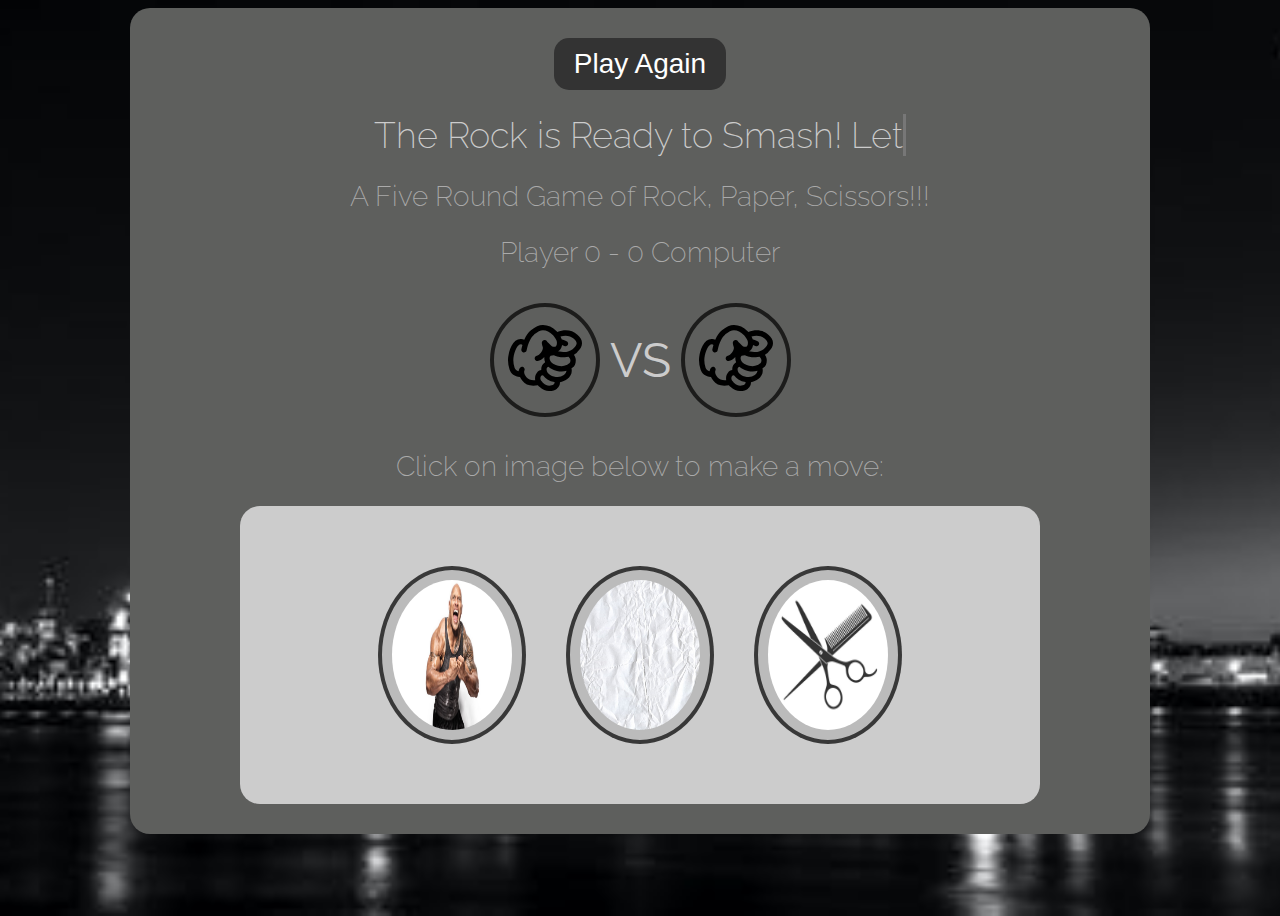
<file: index.html>
<!DOCTYPE html>
<html lang="en">
  <head>
    <meta charset="UTF-8" />
    <meta http-equiv="X-UA-Compatible" content="IE=edge" />
    <meta name="viewport" content="width=device-width, initial-scale=1.0" />
    <link rel="stylesheet" href="type.css" />
    <link rel="stylesheet" href="style.css" />
    <title>rps-scissors</title>
  </head>
  <body>
    <div id="container" class="container">
      <button id="again" class="btn again">Play Again</button>
      <!-- I got the idea for the typeWriter effect from a tutorial from Brad Traversy the code inside the span tag and the code inside the script.js https://www.youtube.com/watch?v=POX3dT-pB4E-->
      <h1>
        The Rock is Ready to Smash!
        <span
          class="txt-type"
          data-wait="3000"
          data-words='["Lets Play", "Rock", "Paper", "Scissors"]'
        ></span>
      </h1>
      <h2>A Five Round Game of Rock, Paper, Scissors!!!</h2>

      <h2>
        <!-- Use the addEventhandler method to grab the id of results, roundWin, roundLose, rounTie, player-score, computer-score, and the player-option, divider, etc etc... -->
        <div><span id="results"></span></div>
        <div><span id="roundWin"></span></div>
        <div><span id="roundLose"></span></div>
        <div><span id="roundTie"></span></div>
        Player <span id="player-score">0</span> -
        <span id="computer-score">0</span> Computer
      </h2>
      <!-- ///////////   Stop Part 1  /////////////// -->
      <div class="display-options">
        <div class="option">
          <img id="player-option" src="./img/Rock.svg" alt="" />
        </div>
        <div id="divider" class="divider">VS</div>
        <div class="option">
          <img id="computer-option" src="./img/Rock.svg" alt="" />
        </div>
      </div>
      <h2>Click on image below to make a move:</h2>
      <!-- <button>Rock</button>
      <button>Paper</button>
      <button>Scissors</button> -->
      <div id="action" class="action">
        <input
          class="choices"
          type="image"
          src="./img/the-rock.jpeg"
          value="Rock"
          id="rock"
        />
        <input
          class="choices"
          type="image"
          src="./img/wrinkled-paper.jpg"
          value="Paper"
          id="paper"
        />
        <input
          class="choices"
          type="image"
          src="./img/scissors-comb.jpg"
          value="Scissors"
          id="scissors"
        />
      </div>
    </div>
    <!-- <button id="rock" class="choices">Rock</button>
    <button id="paper" class="choices">Paper</button>
    <button id="scissors" class="choices">Scissors</button> -->
    <script src="script.js"></script>
    <script src="app.js"></script>
  </body>
</html>
</file>
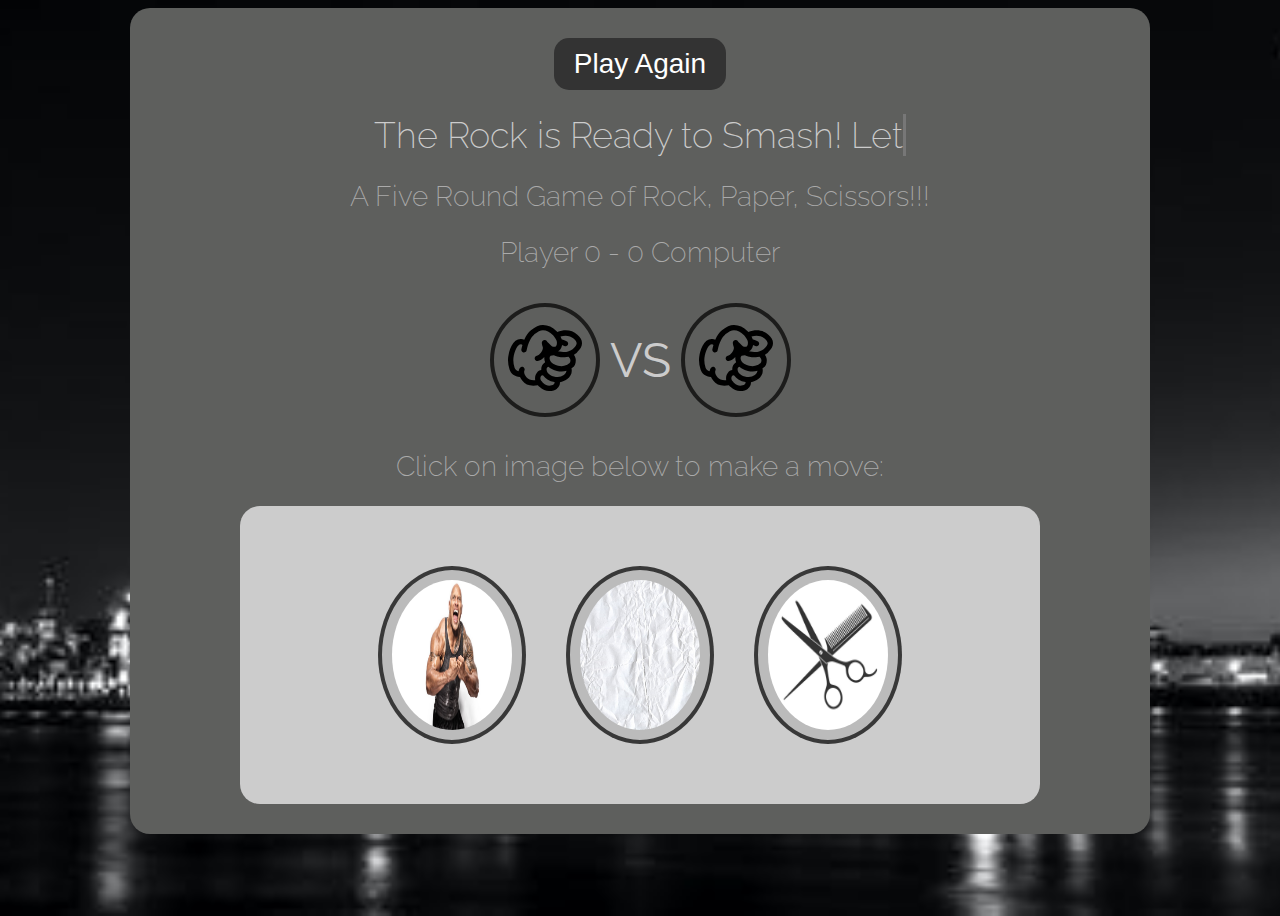
<file: img/rock-paper-scissors-app-main/rock-paper-scissors-app-main/index.html>
<!DOCTYPE html>
<html lang="en">
  <head>
    <meta charset="UTF-8" />
    <meta http-equiv="X-UA-Compatible" content="IE=edge" />
    <meta name="viewport" content="width=device-width, initial-scale=1.0" />
    <link rel="stylesheet" href="type.css" />
    <link rel="stylesheet" href="style.css" />
    <title>rps-scissors</title>
  </head>
  <body>
    <div id="container" class="container">
      <button id="again" class="btn again">Play Again</button>
      <h1>
        The Rock is Ready to Smash!
        <span
          class="txt-type"
          data-wait="3000"
          data-words='["Lets Play", "Rock", "Paper", "Scissors"]'
        ></span>
      </h1>
      <h2>A Five Round Game of Rock, Paper, Scissors!!!</h2> 
      
      <h2>
        <div><span id="results"></span></div>
        <div><span id="roundTie"></span></div>
        <div><span id="roundWin"></span></div>
        <div><span id="roundLose"></span></div>
        Player <span id="player-score">0</span> -
        <span id="computer-score">0</span> Computer
      </h2>
      <div class="display-options">
        <div class="option">
          <img id="player-option" src="./img/Rock.svg" alt="" />
        </div>
        <div id="divider" class="divider">VS</div>
        <div class="option">
          <img id="computer-option" src="./img/Rock.svg" alt="" />
        </div>
      </div>
      <h2>Click on image below to make a move:</h2>
      <div id="action" class="action">
        <input
          class="choices"
          type="image"
          src="./img/the-rock.jpeg"
          value="Rock"
          id="rock"
        />
        <input
          class="choices"
          type="image"
          src="./img/wrinkled-paper.jpg"
          value="Paper"
          id="paper"
        />
        <input
          class="choices"
          type="image"
          src="./img/scissors-comb.jpg"
          value="Scissors"
          id="scissors"
        />
      </div>
    </div>
    <!-- <button id="rock" class="choices">Rock</button>
    <button id="paper" class="choices">Paper</button>
    <button id="scissors" class="choices">Scissors</button> -->
    <script src="script.js"></script>
    <script src="app.js"></script>
  </body>
</html>
</file>
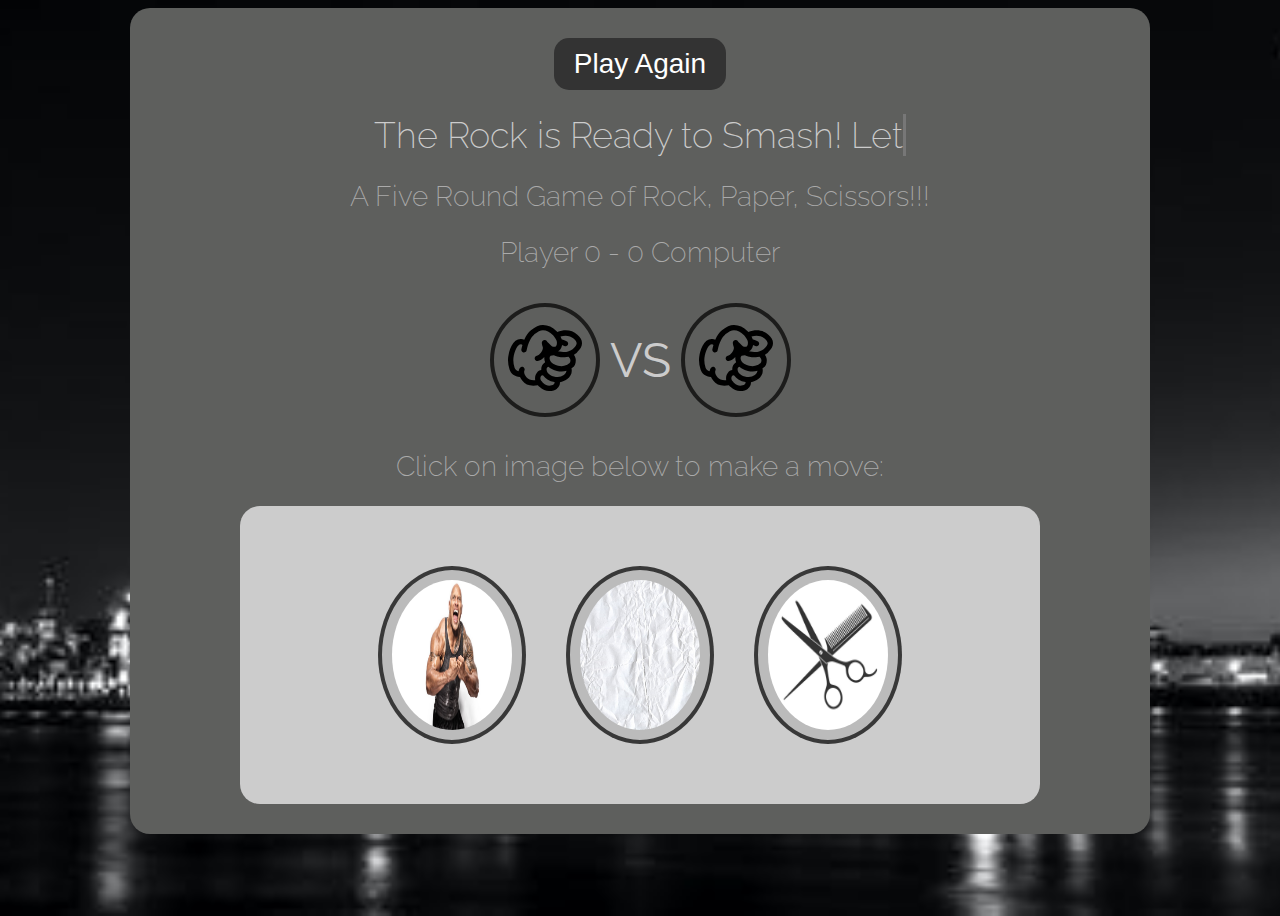
<file: login.html>
<!DOCTYPE html>
<html lang="en">
  <head>
    <meta charset="UTF-8" />
    <meta http-equiv="X-UA-Compatible" content="IE=edge" />
    <meta name="viewport" content="width=device-width, initial-scale=1.0" />
    <link rel="stylesheet" href="type.css" />
    <link rel="stylesheet" href="style.css" />
    <title>rps-scissors</title>
  </head>
  <body>
    <div id="container" class="container">
      <button id="again" class="btn again">Play Again</button>
      <h1>
        The Rock is Ready to Smash!
        <span
          class="txt-type"
          data-wait="3000"
          data-words='["Lets Play", "Rock", "Paper", "Scissors"]'
        ></span>
      </h1>
      <h2>A Five Round Game of Rock, Paper, Scissors!!!</h2>

      <h2>
        <div><span id="results"></span></div>
        <div><span id="roundTie"></span></div>
        <div><span id="roundWin"></span></div>
        <div><span id="roundLose"></span></div>
        Player <span id="player-score">0</span> -
        <span id="computer-score">0</span> Computer
      </h2>
      <div class="display-options">
        <div class="option">
          <img id="player-option" src="./img/Rock.svg" alt="" />
        </div>
        <div class="divider">VS</div>
        <div class="option">
          <img id="computer-option" src="./img/Rock.svg" alt="" />
        </div>
      </div>
      <h2>Click on image below to make a move:</h2>
      <div class="action">
        <input
          class="choices"
          type="image"
          src="./img/the-rock.jpeg"
          value="Rock"
          id="rock"
        />
        <input
          class="choices"
          type="image"
          src="./img/wrinkled-paper.jpg"
          value="Paper"
          id="paper"
        />
        <input
          class="choices"
          type="image"
          src="./img/scissors-comb.jpg"
          value="Scissors"
          id="scissors"
        />
      </div>
    </div>
    <!-- <button id="rock" class="choices">Rock</button>
    <button id="paper" class="choices">Paper</button>
    <button id="scissors" class="choices">Scissors</button> -->
    <script src="script.js"></script>
    <script src="app.js"></script>
  </body>
</html>
</file>
<file: type.css>
@import url('https://fonts.googleapis.com/css2?family=Raleway:wght@100;200;300;400;500;700&family=Roboto:ital,wght@0,100;0,300;0,400;0,500;0,700;0,900;1,300&display=swap');

body {
  text-align: center;
  font-family: 'Raleway', sans-serif;
  height: 100vh;
  background: #333 url('first.jpeg') no-repeat center center / cover;
  color: #ccc;
  /* overflow: hidden; */
}

h1 {
  font-weight: 200;
}

h1 {
  font-size: 2.25rem;
}

h2 {
  font-size: 1.75rem;
  font-weight: 200;
  color: #aaa;
}

/* Cursor */
.txt-type > .txt {
  border-right: 0.2rem solid #777;
}



@media (max-width: 1200px) {
  #container {
    padding: 5px 10px;
    max-width: 900px;
    /* width: 50vh; */
  }

  #action {
    max-width: 700px;
  }

   #player-option {
    max-width: 75px;
  }

  #divider {
    font-size: 45px;
  }

  #computer-option {
    max-width: 75px;
  }

  #rock {
    max-width: 100px;
    max-height: 100px;
  }

  #paper {
    max-width: 100px;
    max-height: 100px;
  }

  #scissors {
    max-width: 100px;
    max-height: 100px;
  }

  #again {
    font-size: 1rem;
  }
  h1 {
    font-size: 2.25rem;
  }

  h2 {
    font-size: 1.75rem;
  }

@media (max-width: 800px) {
  #container {
    padding: 5px 10px;
    max-width: 560px;
    /* width: 50vh; */
  }

  #action {
    max-width: 500px;
  }

   #player-option {
    max-width: 45px;
  }

  #divider {
    font-size: 25px;
  }

  #computer-option {
    max-width: 45px;
  }

  #rock {
    max-width: 55px;
    max-height: 55px;
  }

  #paper {
    max-width: 55px;
    max-height: 55px;
  }

  #scissors {
    max-width: 55px;
    max-height: 55px;
  }

  #again {
    font-size: 1rem;
  }
  h1 {
    font-size: 1rem;
  }

  h2 {
    font-size: .75rem;
  }

@media (max-width: 600px) {
  #container {
    padding: 5px 10px;
    max-width: 460px;
    /* width: 50vh; */
  }

  #action {
    max-width: 400px;
  }

   #player-option {
    max-width: 35px;
  }

  #divider {
    font-size: 20px;
  }

  #computer-option {
    max-width: 35px;
  }

  #rock {
    max-width: 35px;
    max-height: 35px;
  }

  #paper {
    max-width: 35px;
    max-height: 35px;
  }

  #scissors {
    max-width: 35px;
    max-height: 35px;
  }

  #again {
    font-size: .75rem;
  }
  h1 {
    font-size: .75rem;
  }

  h2 {
    font-size: .25rem;
  }
}
</file>
<file: style.css>
@import url('https://fonts.googleapis.com/css2?family=Raleway:wght@100;200;300;400;500;700&family=Roboto:ital,wght@0,100;0,300;0,400;0,500;0,700;0,900;1,300&display=swap');

body {
  text-align: center;
  /* background-color: #000; */
  text-align: center;
  font-family: 'Raleway', sans-serif;
  height: 100vh;
  background: #333 url('./img/first.jpeg') no-repeat center center / cover;
  color: #ccc;
  /* overflow: hidden; */
}

.container {
  margin: 0 auto;
  background-color: rgb(94, 95, 93);

  border-radius: 20px;
  padding: 30px 60px;
  width: 100vh;
}

.again {
  padding: 10px 20px;
  background-color: #333;
  color: #fff;
  border: none;
  border-radius: 15px;
  font-size: 1.75rem;
  font-weight: 200;
}

.again:hover {
  background-color: #ccc;
  color: #333;
}

.action {
  max-width: 800px;
  padding: 40px 0;
  margin: 0 auto;
  background-color: #ccc;
  display: flex;
  flex-wrap: wrap;
  align-items: center;
  justify-content: center;
  border-radius: 20px;
}

.choices {
  flex: 1 1 30%;
  border-radius: 50%;
  border-width: 4px;
  border-style: solid;
  border-color: rgba(0, 0, 0, 0.7);
  padding: 10px;
  margin: 20px;
  animation-name: anim-fade;
  animation-duration: 1s;
  animation-fill-mode: forwards;
  width: 100%;
  max-width: 120px;
}

.display-options {
  display: flex;
  flex-wrap: wrap;
  align-items: center;
  justify-content: center;
}

.option {
  border-radius: 50%;
  border-width: 4px;
  border-style: solid;
  padding: 10px;
  margin: 10px;
  border-color: rgba(0, 0, 0, 0.7);
}

.divider {
  font-size: 3em;
}

#results {
  font-size: 2rem;
  font-weight: 700;
  color: #ccc
}

#rock {
  background-color: #bbb;
  border-radius: 50%;
  border-width: 4px;
  border-style: solid;
  border-color: rgba(0, 0, 0, 0.7);
  height: 150px;
  width: 150px;
}

#paper {
   background-color: #bbb;
  border-radius: 50%;
  border-width: 4px;
  border-style: solid;
  border-color: rgba(0, 0, 0, 0.7);
  height: 150px;
  width: 150px;
}

#scissors {
   background-color: #bbb;
  border-radius: 50%;
  border-width: 4px;
  border-style: solid;
  border-color: rgba(0, 0, 0, 0.7);
  height: 150px;
  width: 150px;
}
</file>
<file: img/rock-paper-scissors-app-main/rock-paper-scissors-app-main/type.css>
@import url('https://fonts.googleapis.com/css2?family=Raleway:wght@100;200;300;400;500;700&family=Roboto:ital,wght@0,100;0,300;0,400;0,500;0,700;0,900;1,300&display=swap');

body {
  text-align: center;
  font-family: 'Raleway', sans-serif;
  height: 100vh;
  background: #333 url('first.jpeg') no-repeat center center / cover;
  color: #ccc;
  /* overflow: hidden; */
}

h1 {
  font-weight: 200;
}

h1 {
  font-size: 2.25rem;
}

h2 {
  font-size: 1.75rem;
  font-weight: 200;
  color: #aaa;
}

/* Cursor */
.txt-type > .txt {
  border-right: 0.2rem solid #777;
}



@media (max-width: 1200px) {
  #container {
    padding: 5px 10px;
    max-width: 900px;
    /* width: 50vh; */
  }

  #action {
    max-width: 700px;
  }

   #player-option {
    max-width: 75px;
  }

  #divider {
    font-size: 45px;
  }

  #computer-option {
    max-width: 75px;
  }

  #rock {
    max-width: 100px;
    max-height: 100px;
  }

  #paper {
    max-width: 100px;
    max-height: 100px;
  }

  #scissors {
    max-width: 100px;
    max-height: 100px;
  }

  #again {
    font-size: 1rem;
  }
  h1 {
    font-size: 2.25rem;
  }

  h2 {
    font-size: 1.75rem;
  }

@media (max-width: 800px) {
  #container {
    padding: 5px 10px;
    max-width: 560px;
    /* width: 50vh; */
  }

  #action {
    max-width: 500px;
  }

   #player-option {
    max-width: 45px;
  }

  #divider {
    font-size: 25px;
  }

  #computer-option {
    max-width: 45px;
  }

  #rock {
    max-width: 55px;
    max-height: 55px;
  }

  #paper {
    max-width: 55px;
    max-height: 55px;
  }

  #scissors {
    max-width: 55px;
    max-height: 55px;
  }

  #again {
    font-size: 1rem;
  }
  h1 {
    font-size: 1rem;
  }

  h2 {
    font-size: .75rem;
  }

@media (max-width: 600px) {
  #container {
    padding: 5px 10px;
    max-width: 460px;
    /* width: 50vh; */
  }

  #action {
    max-width: 400px;
  }

   #player-option {
    max-width: 35px;
  }

  #divider {
    font-size: 20px;
  }

  #computer-option {
    max-width: 35px;
  }

  #rock {
    max-width: 35px;
    max-height: 35px;
  }

  #paper {
    max-width: 35px;
    max-height: 35px;
  }

  #scissors {
    max-width: 35px;
    max-height: 35px;
  }

  #again {
    font-size: .75rem;
  }
  h1 {
    font-size: .75rem;
  }

  h2 {
    font-size: .25rem;
  }
}
</file>
<file: img/rock-paper-scissors-app-main/rock-paper-scissors-app-main/style.css>
@import url('https://fonts.googleapis.com/css2?family=Raleway:wght@100;200;300;400;500;700&family=Roboto:ital,wght@0,100;0,300;0,400;0,500;0,700;0,900;1,300&display=swap');

body {
  text-align: center;
  /* background-color: #000; */
  text-align: center;
  font-family: 'Raleway', sans-serif;
  height: 100vh;
  background: #333 url('./img/first.jpeg') no-repeat center center / cover;
  color: #ccc;
  /* overflow: hidden; */
}

.container {
  margin: 0 auto;
  background-color: rgb(94, 95, 93);

  border-radius: 20px;
  padding: 30px 60px;
  width: 100vh;
}

.again {
  padding: 10px 20px;
  background-color: #333;
  color: #fff;
  border: none;
  border-radius: 15px;
  font-size: 1.75rem;
  font-weight: 200;
}

.again:hover {
  background-color: #ccc;
  color: #333;
}

.action {
  max-width: 800px;
  padding: 40px 0;
  margin: 0 auto;
  background-color: #ccc;
  display: flex;
  flex-wrap: wrap;
  align-items: center;
  justify-content: center;
  border-radius: 20px;
}

.choices {
  flex: 1 1 30%;
  border-radius: 50%;
  border-width: 4px;
  border-style: solid;
  border-color: rgba(0, 0, 0, 0.7);
  padding: 10px;
  margin: 20px;
  animation-name: anim-fade;
  animation-duration: 1s;
  animation-fill-mode: forwards;
  width: 100%;
  max-width: 120px;
}

.display-options {
  display: flex;
  flex-wrap: wrap;
  align-items: center;
  justify-content: center;
}

.option {
  border-radius: 50%;
  border-width: 4px;
  border-style: solid;
  padding: 10px;
  margin: 10px;
  border-color: rgba(0, 0, 0, 0.7);
}

.divider {
  font-size: 3em;
}

#results {
  font-size: 2rem;
  font-weight: 700;
  color: #ccc
}

#rock {
  background-color: #bbb;
  border-radius: 50%;
  border-width: 4px;
  border-style: solid;
  border-color: rgba(0, 0, 0, 0.7);
  height: 150px;
  width: 150px;
}

#paper {
   background-color: #bbb;
  border-radius: 50%;
  border-width: 4px;
  border-style: solid;
  border-color: rgba(0, 0, 0, 0.7);
  height: 150px;
  width: 150px;
}

#scissors {
   background-color: #bbb;
  border-radius: 50%;
  border-width: 4px;
  border-style: solid;
  border-color: rgba(0, 0, 0, 0.7);
  height: 150px;
  width: 150px;
}
</file>
